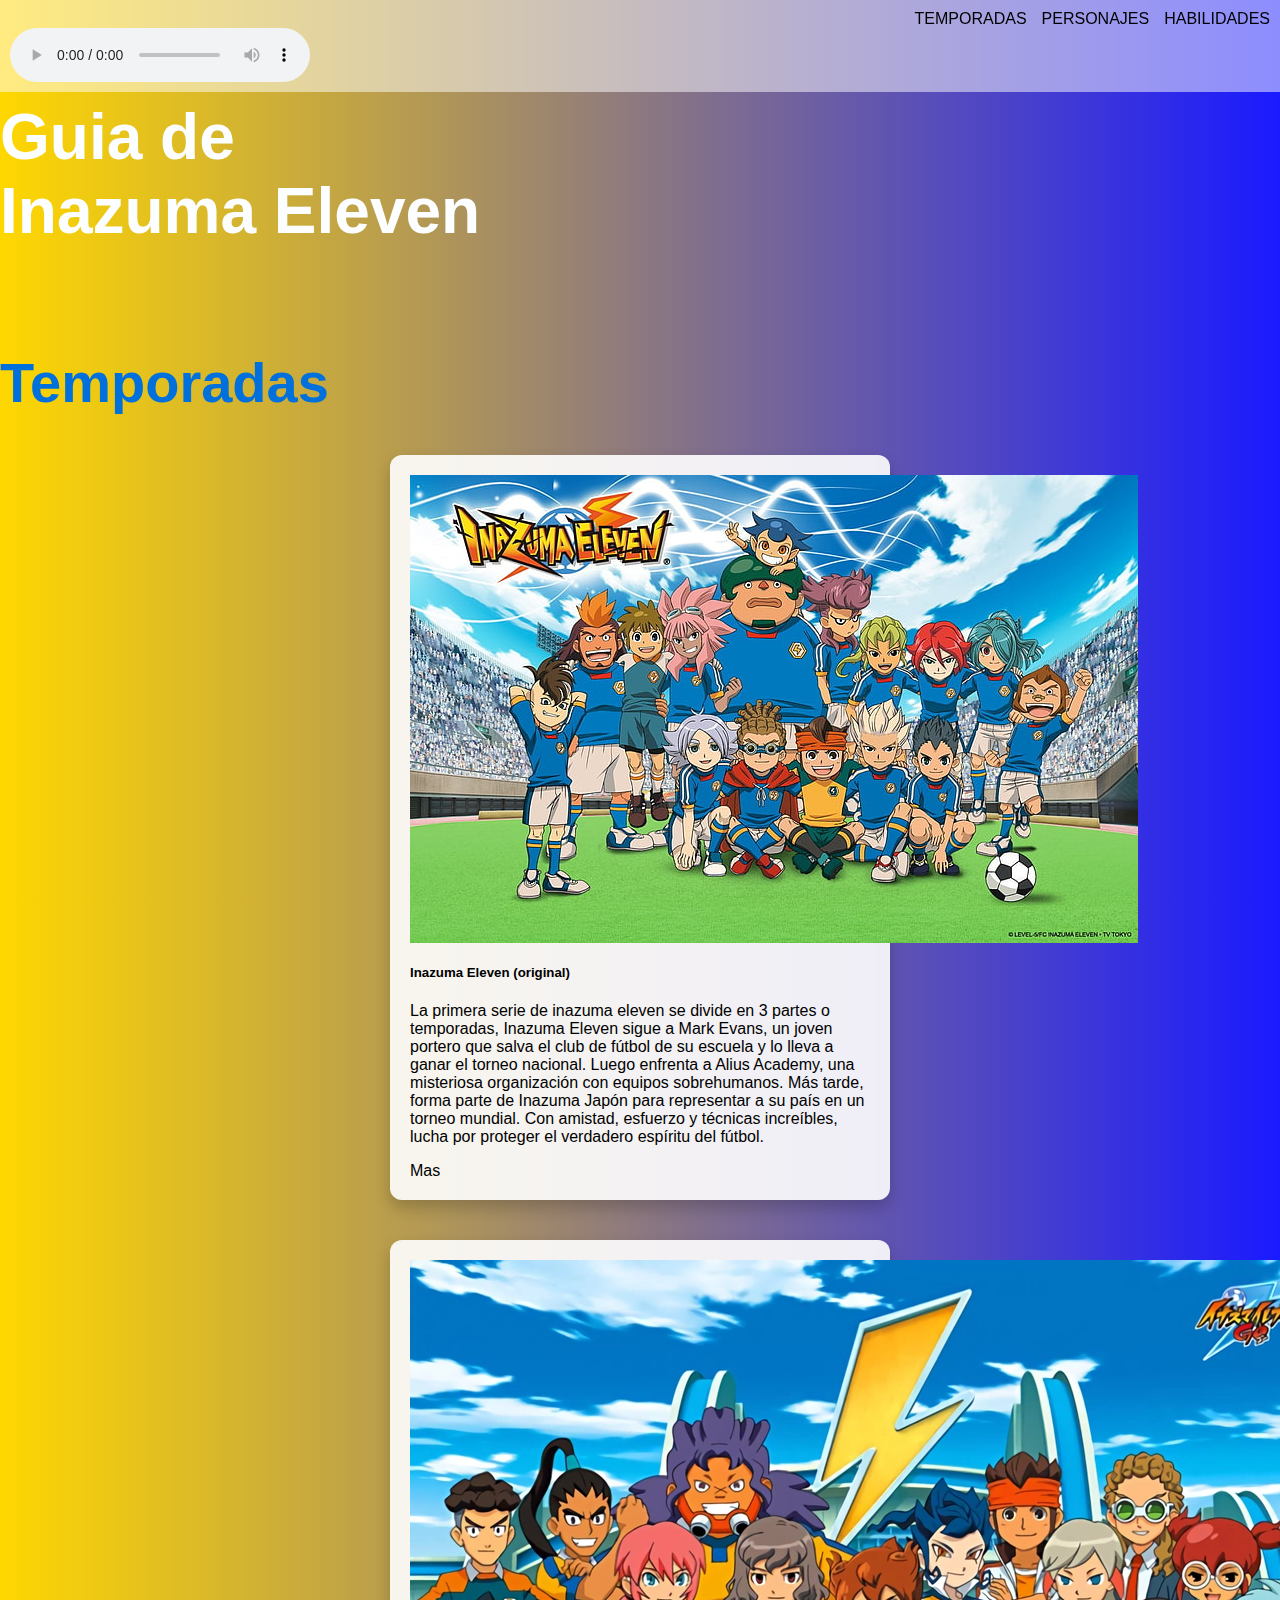
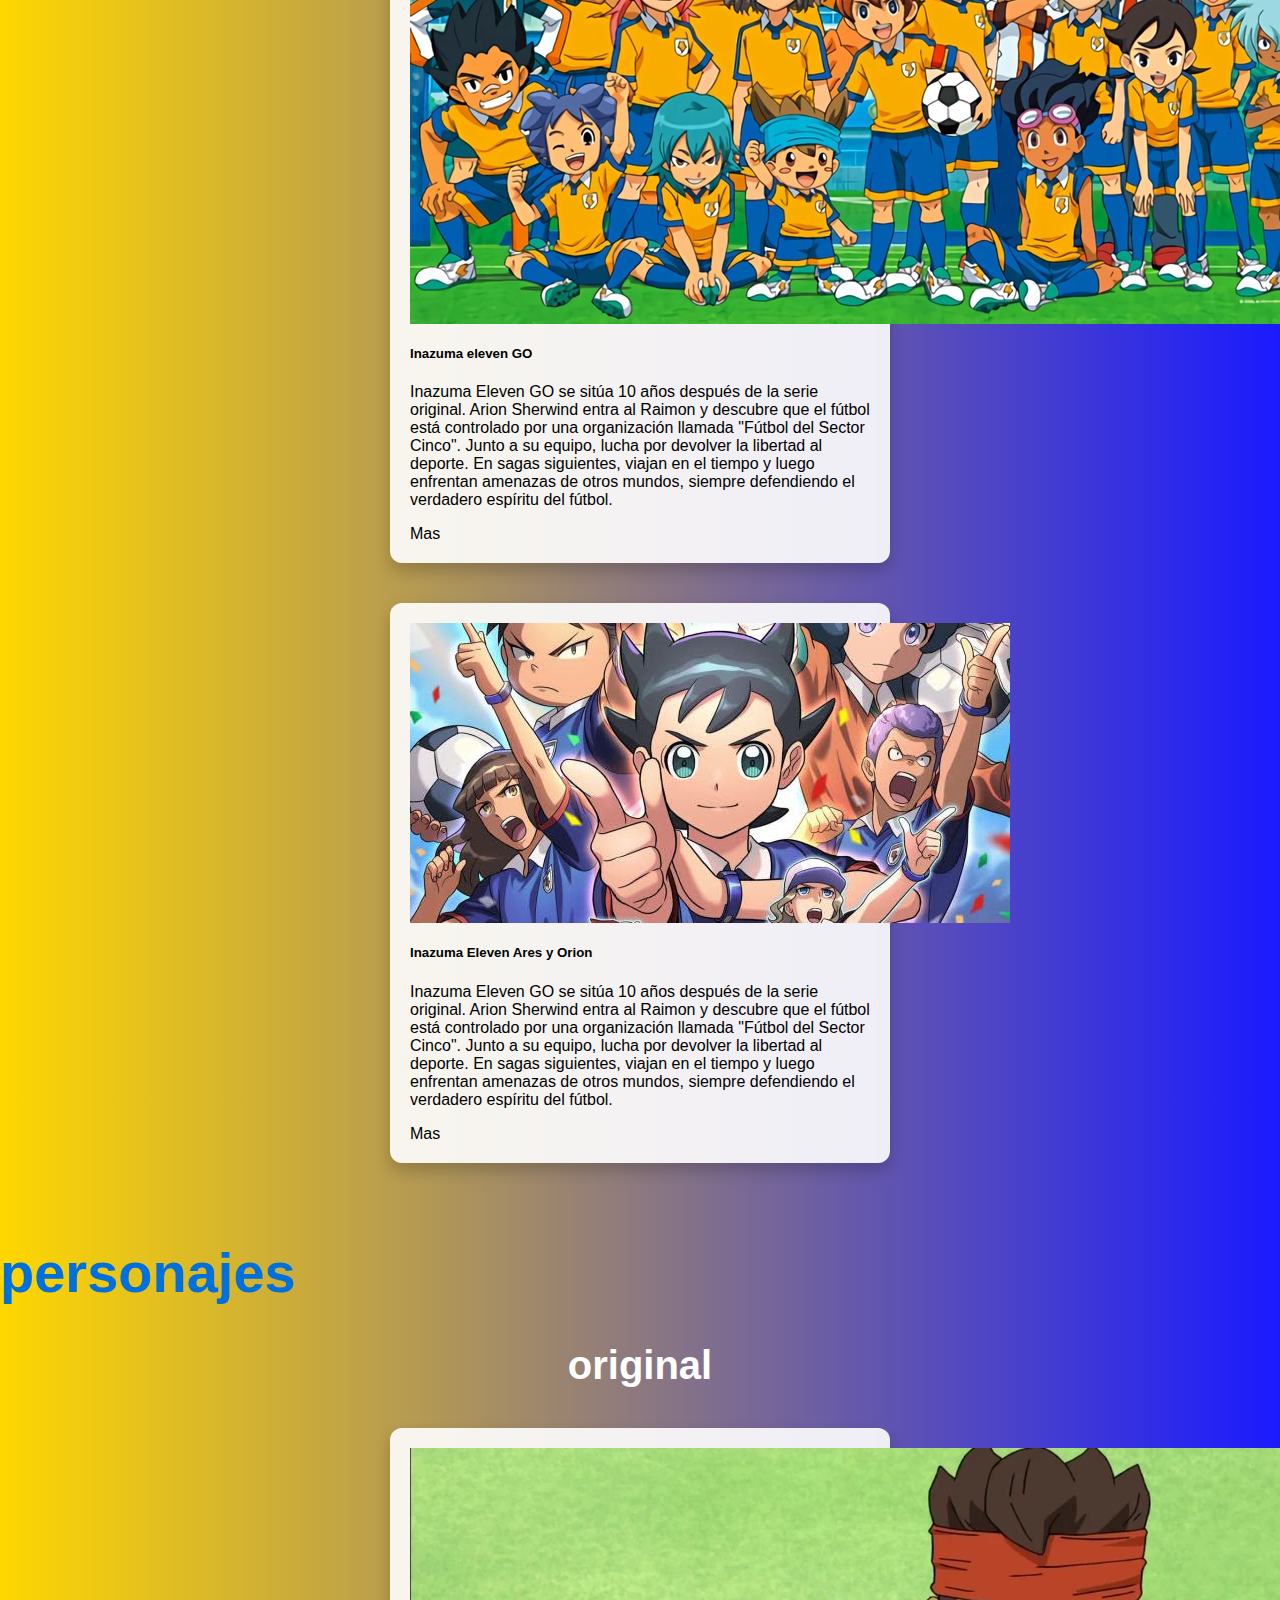
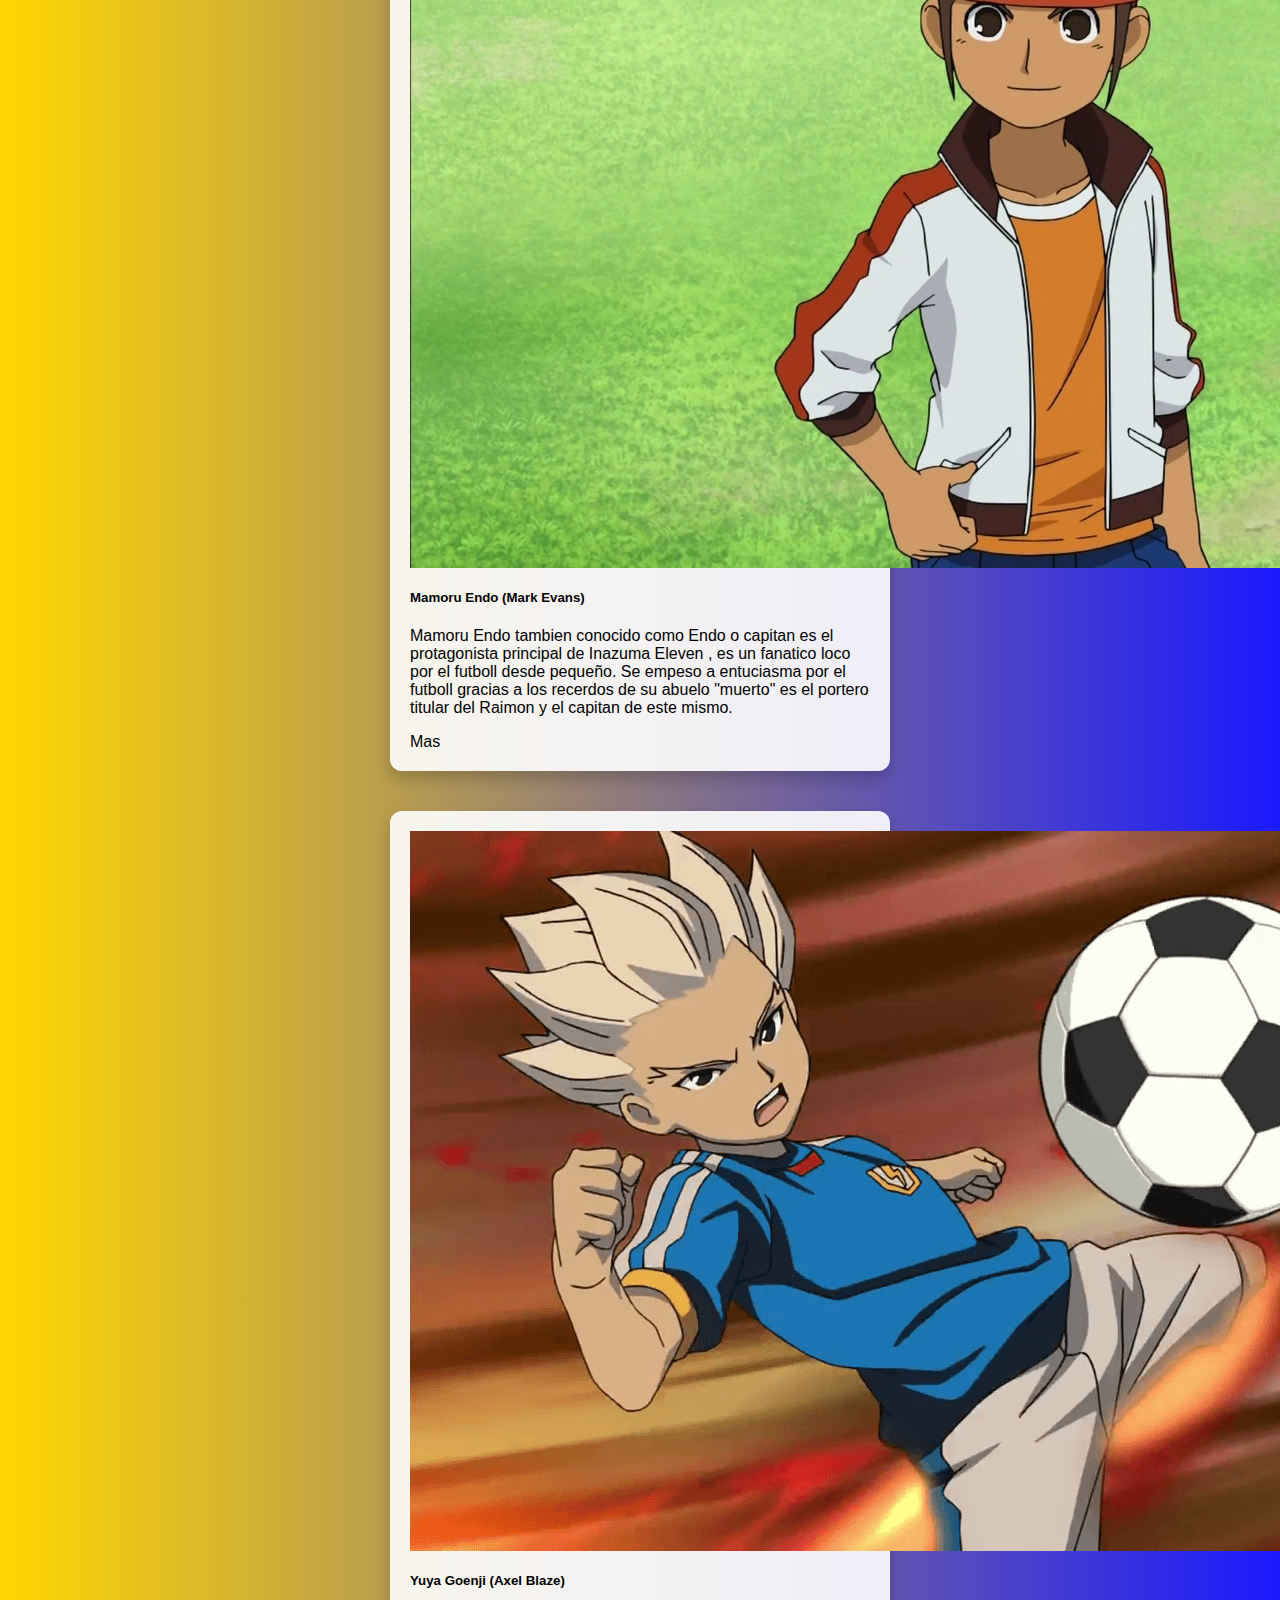
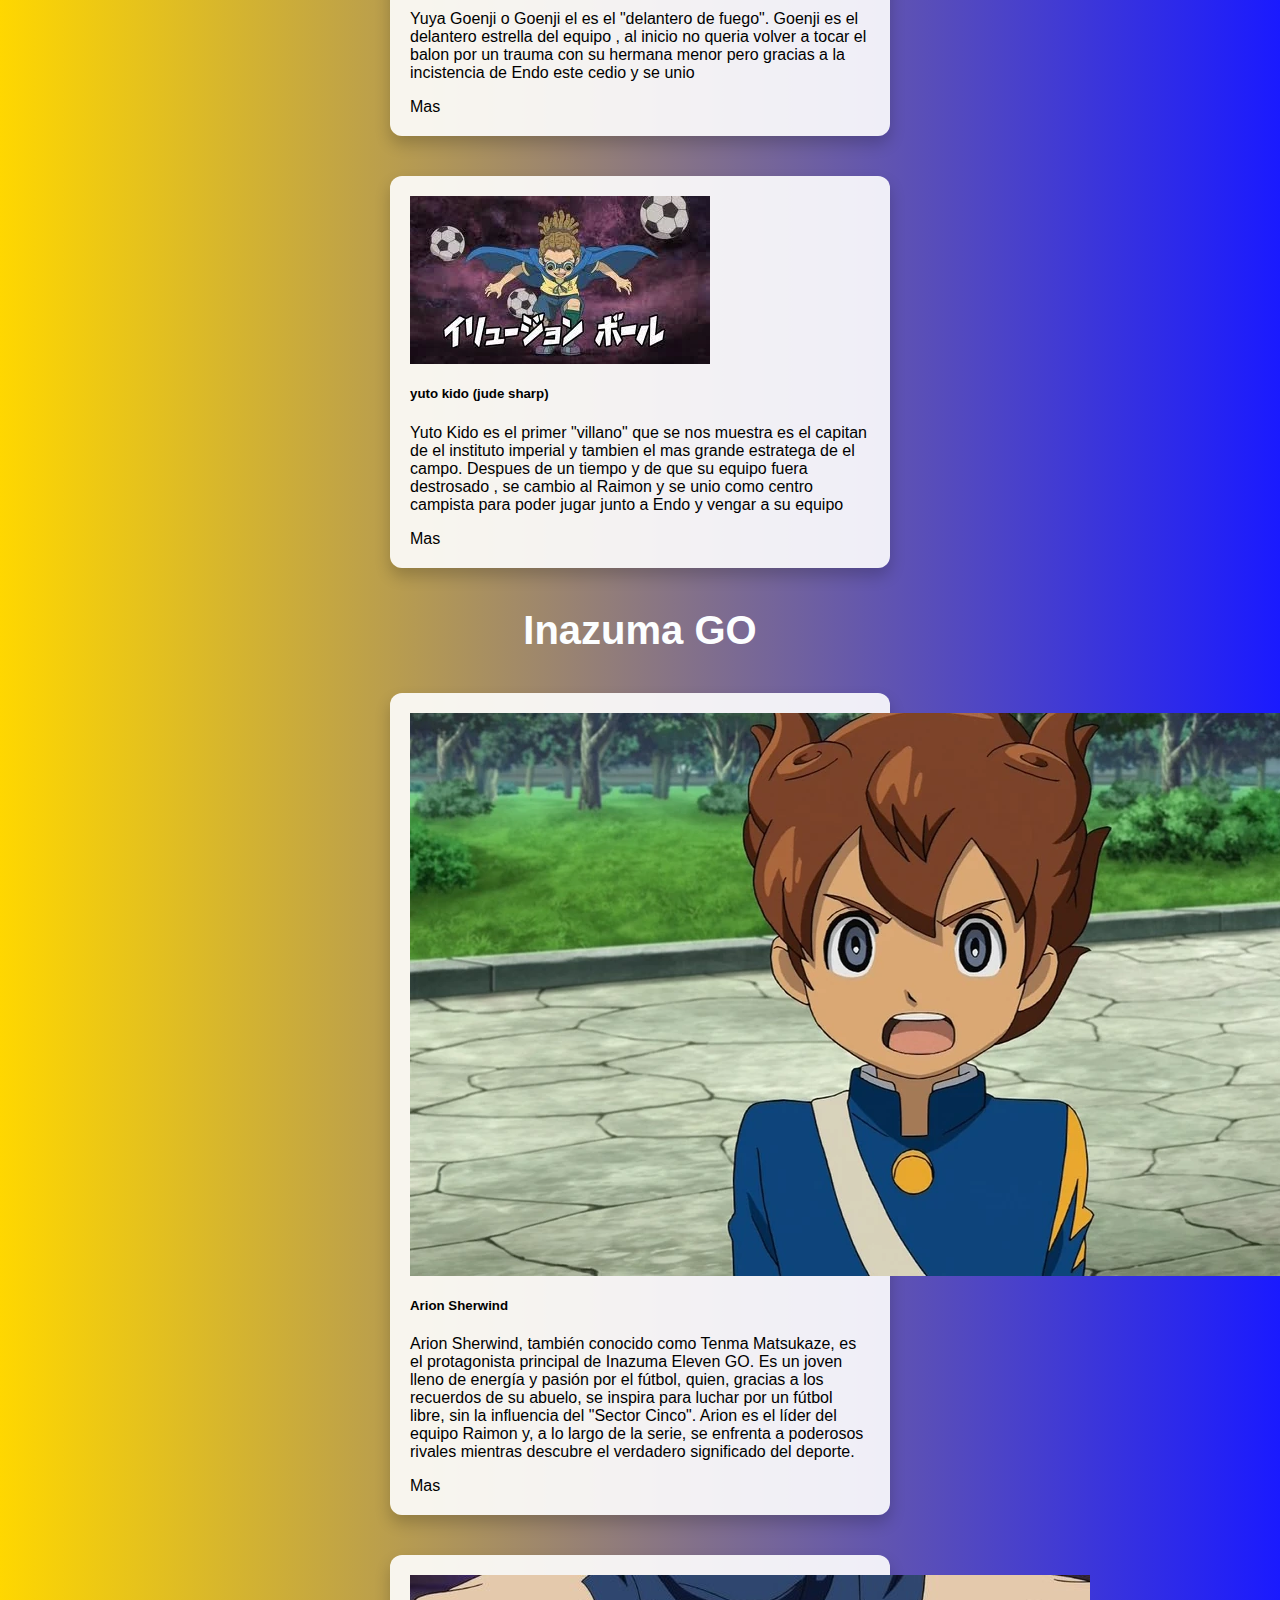
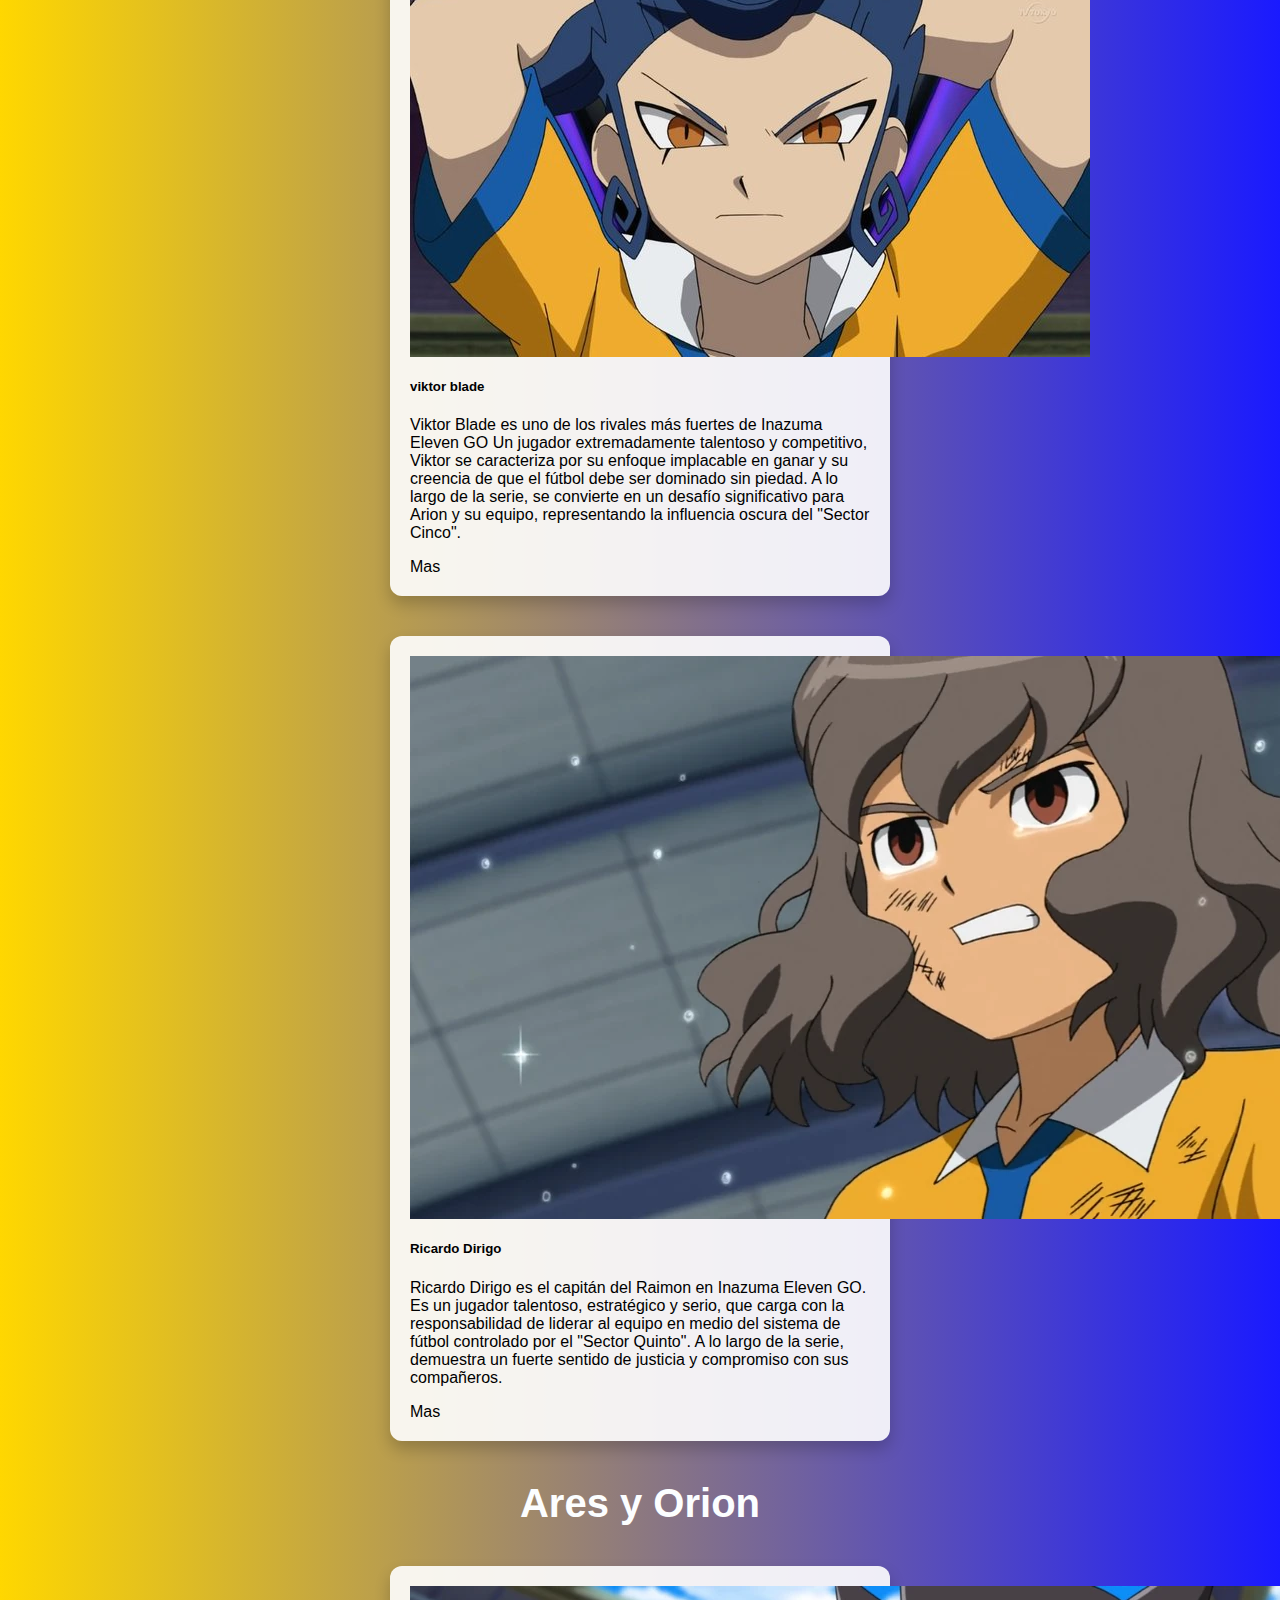
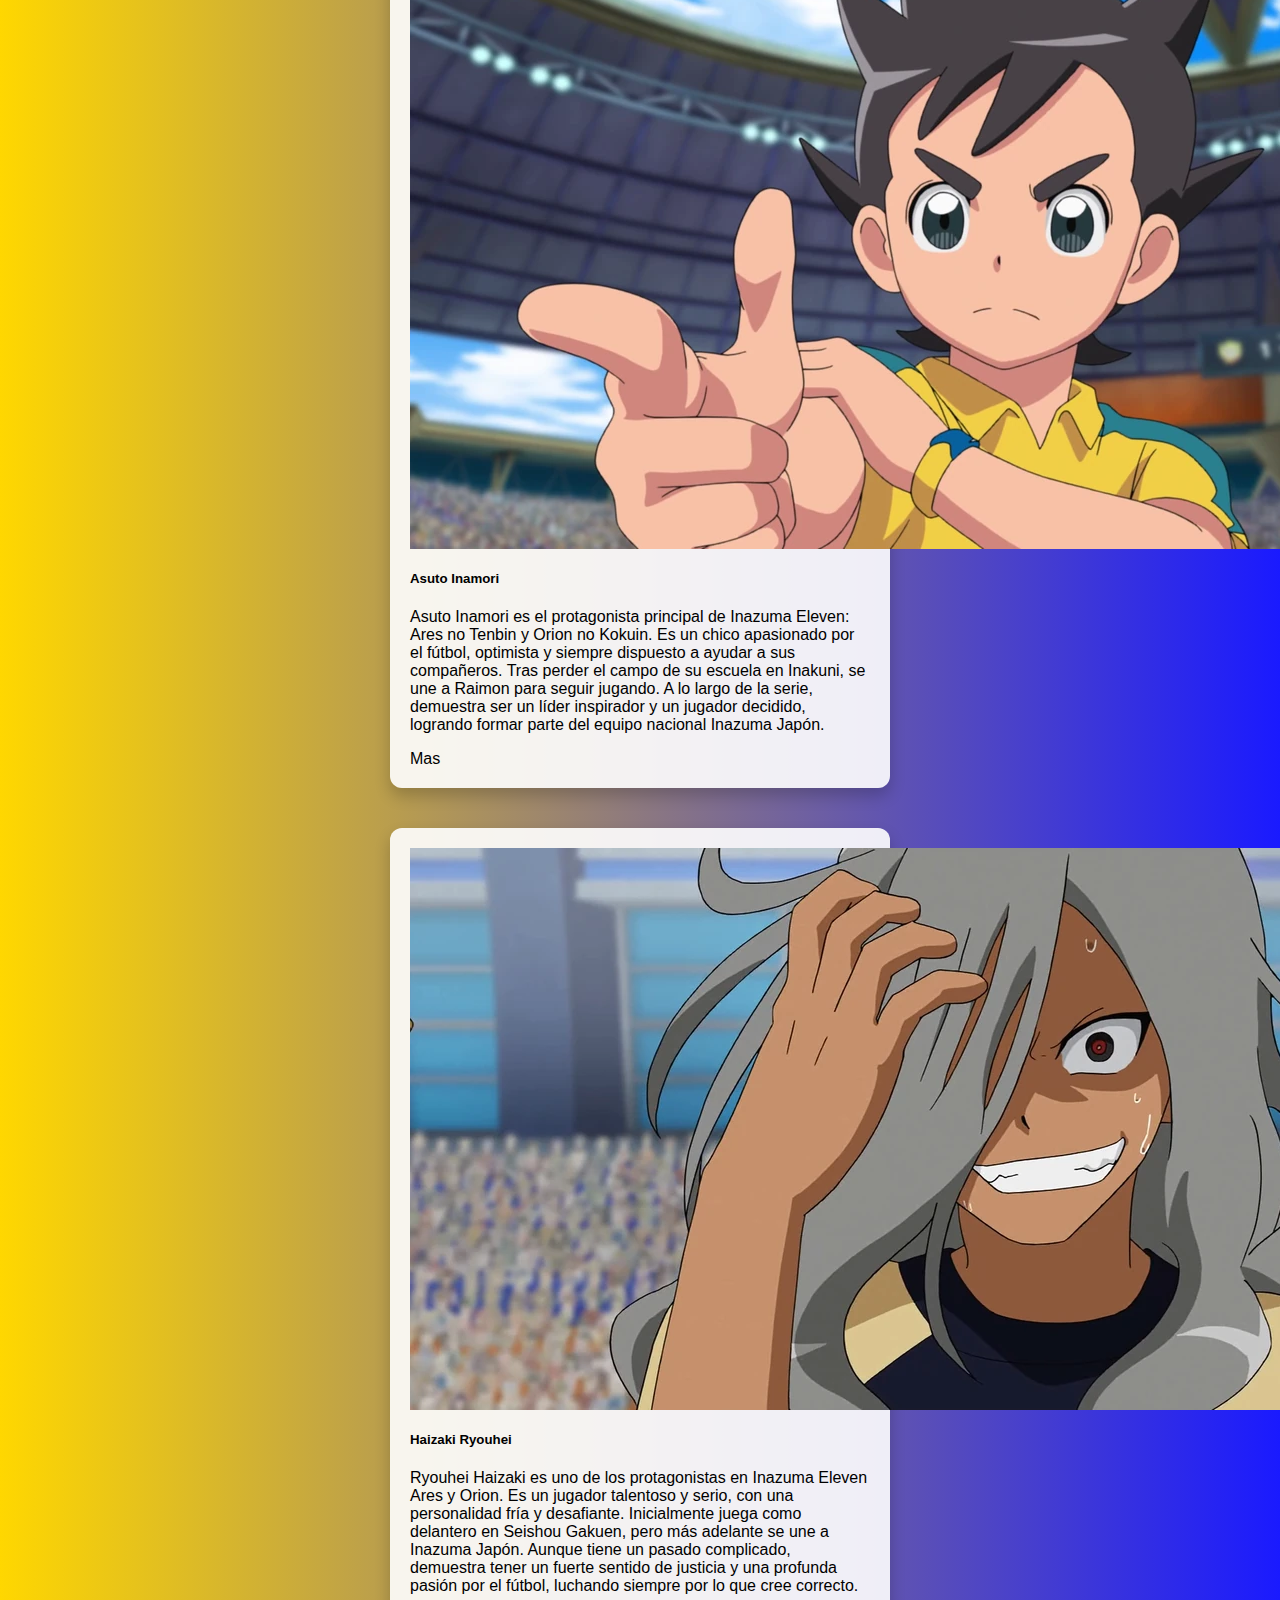
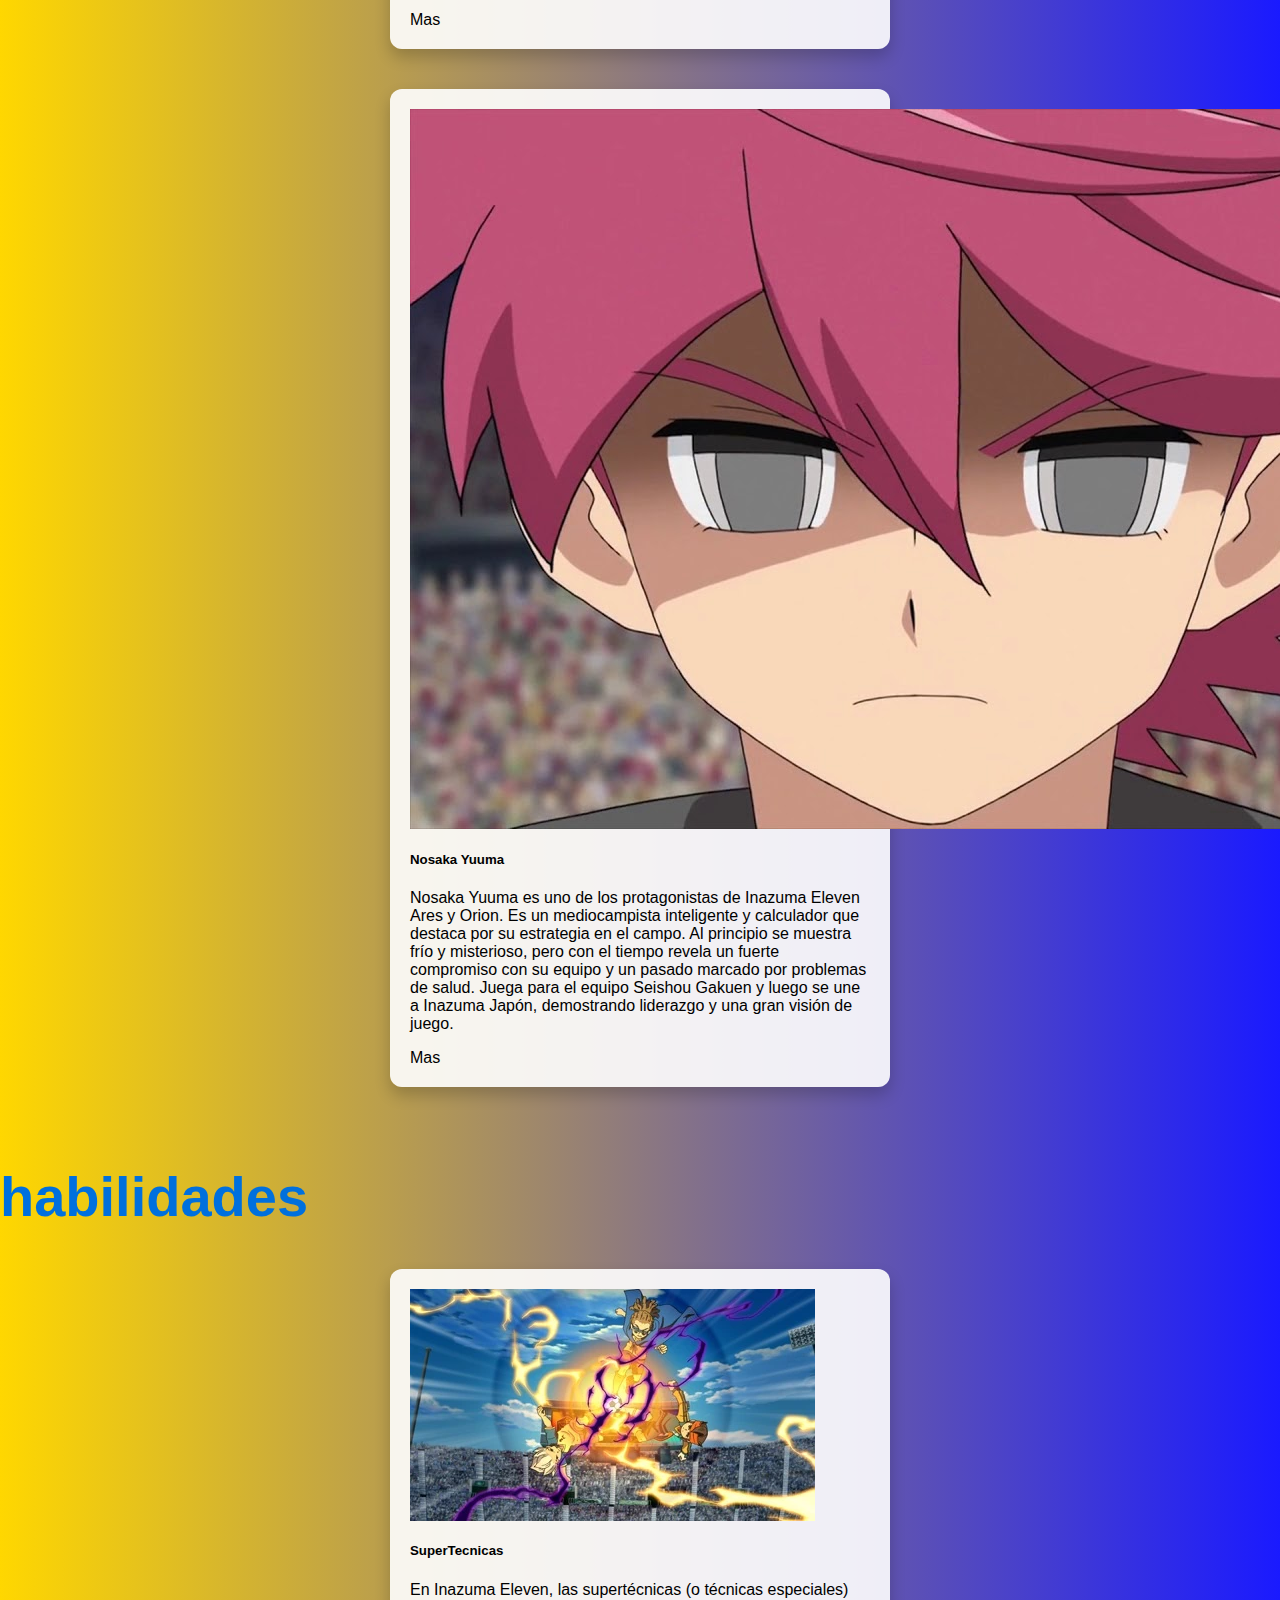
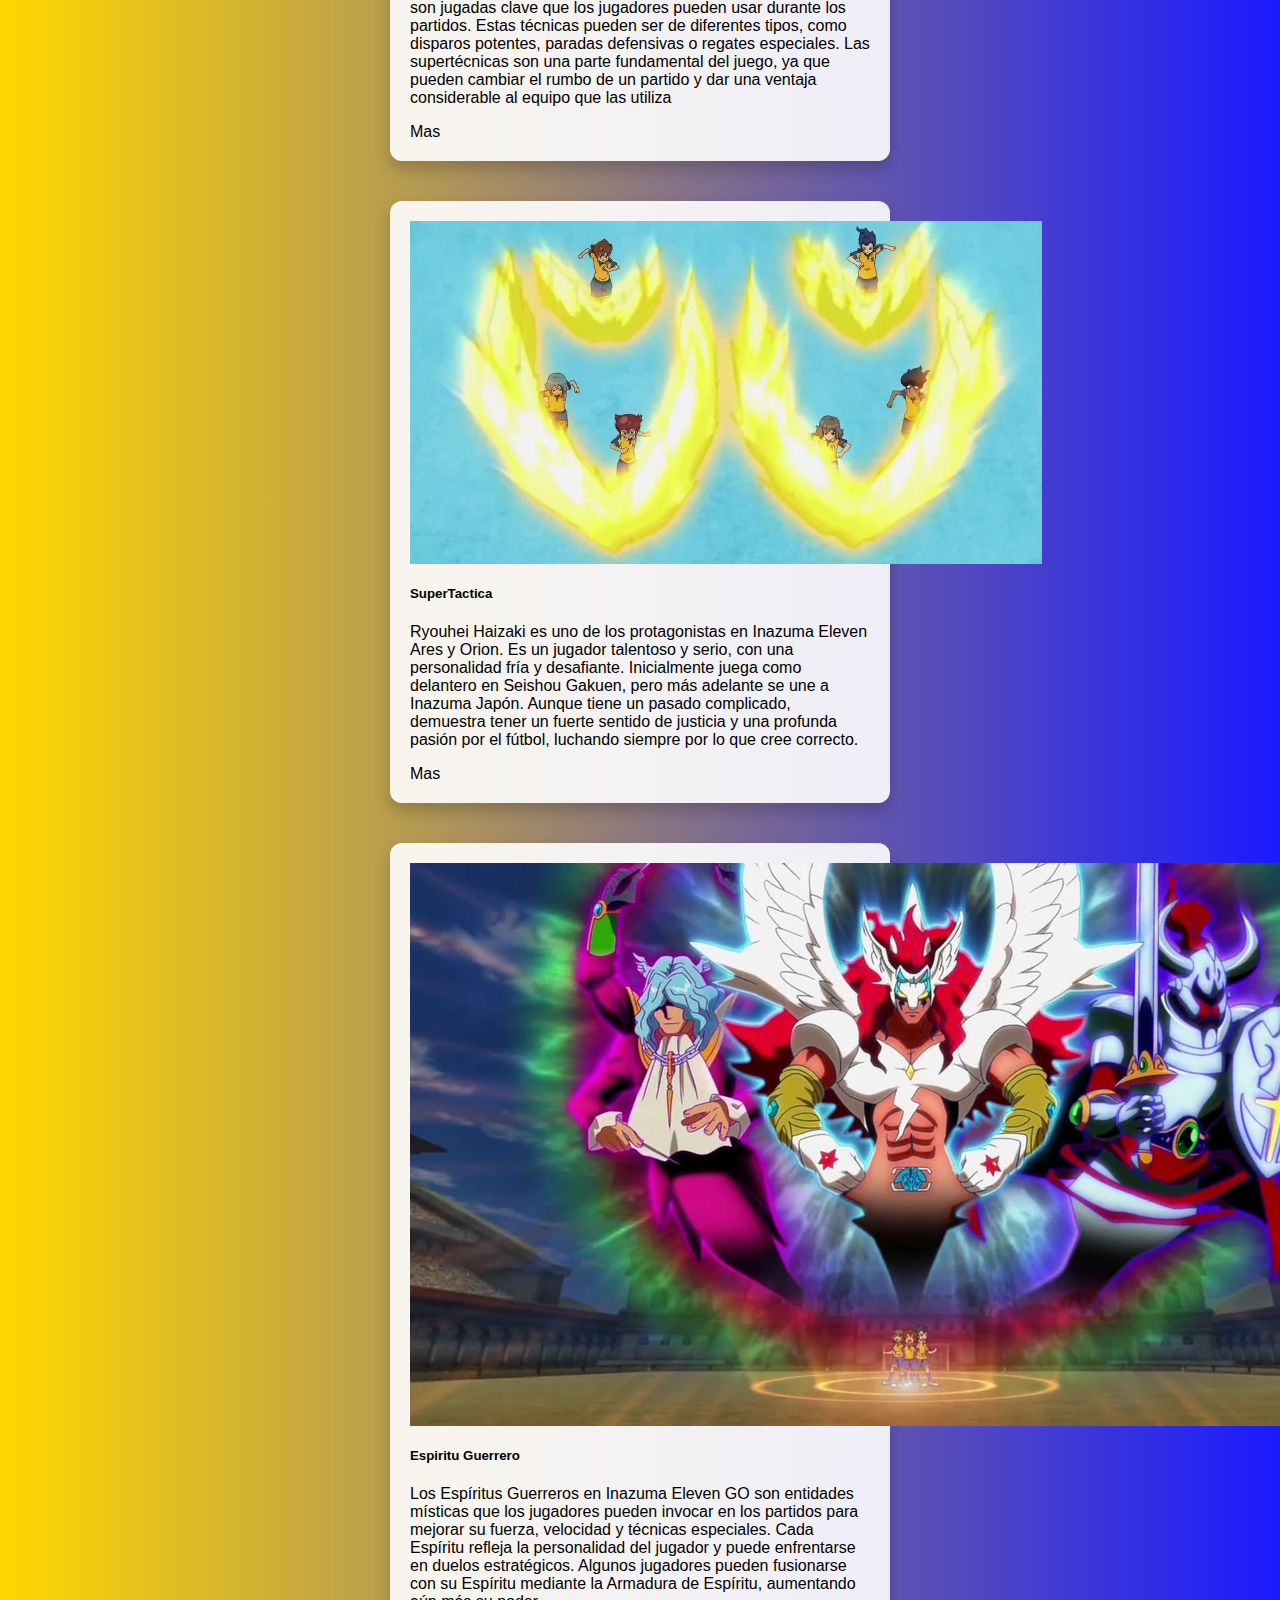
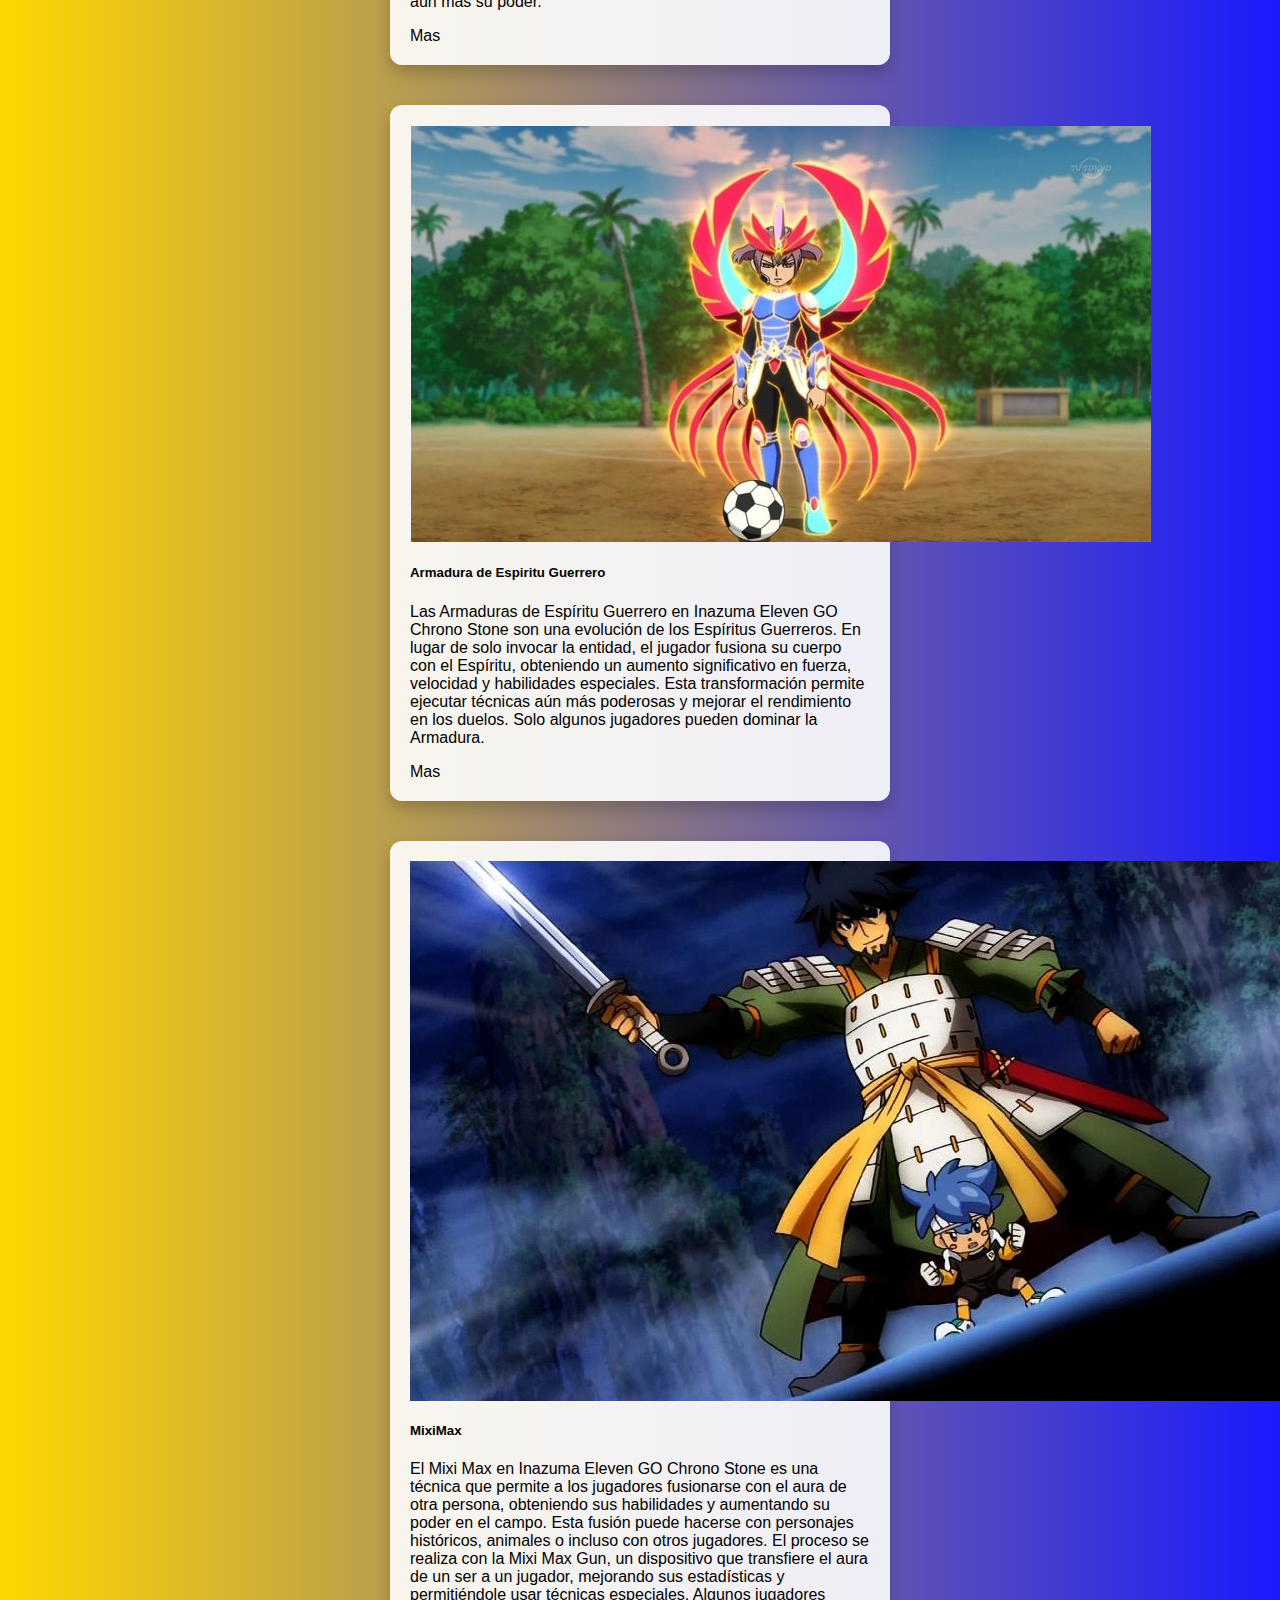
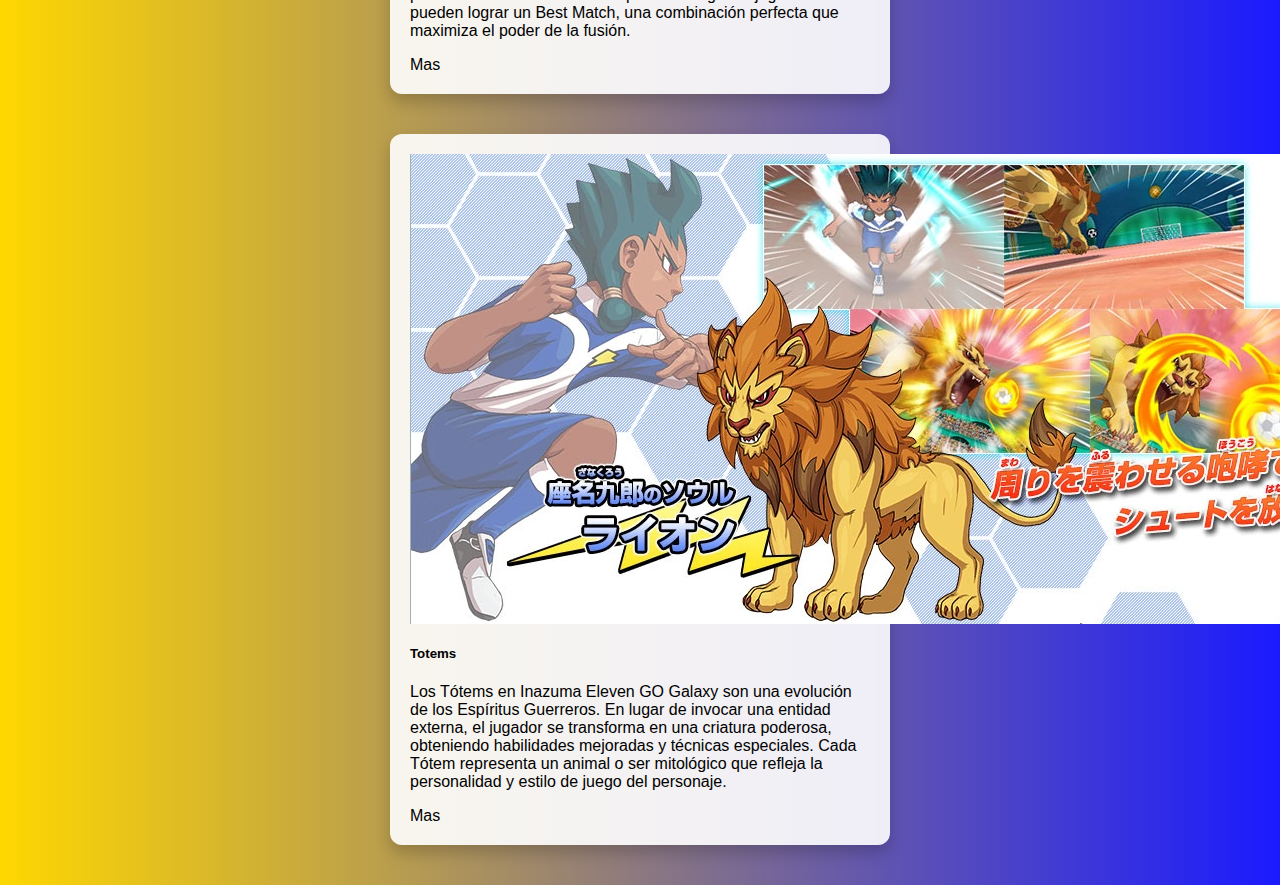
<file: index.html>
<html lang="en">

<head>
  <meta charset="UTF-8">
  <meta name="viewport" content="width=device-width, initial-scale=1.0">
  <title>InazumaNia</title>
  <link href="https://cdn.jsdelivr.net/npm/bootstrap@5.0.2/dist/css/bootstrap.min.css" rel="stylesheet"
    integrity="sha384-EVSTQN3/azprG1Anm3QDgpJLIm9Nao0Yz1ztcQTwFspd3yD65VohhpuuCOmLASjC" crossorigin="anonymous">
  <link rel="stylesheet" href="/assets/css/inazuma.css">

</head>

<body>
  <header class="navbar">
    <div style="display: flex; justify-content: flex-end;">
      <ul style="list-style: none; padding: 0; margin: 0;">
        <li>
          <a href="#temporadas">TEMPORADAS</a>
        </li>
        <li>
          <a href="#personajes">PERSONAJES</a>
        </li>
        <li>
          <a href="#habilidades">HABILIDADES</a>
        </li>
      </ul>
    </div>
    <div>
      <audio controls>
        <source src="/assets/musica.mp3/inazumaop.mp3.mp3" type="audio/mpeg">
      </audio>
    </div>
  </header>

  <section id="hero">
    <div class="container"> </div>
    <h3 class="text-center">Guia de <br> Inazuma Eleven </H3>
  </section>


  <section id="Temporadas">

    <div class="container"> </div>
    <h1 class="text-center" id="temporadas">Temporadas</h1>
    <div class="container">
      <div class="card-group group-carta">
        <div class="card">
          <img src="/assets/imagenes.jpg/original.png" class="card-img-top" alt="...">
          <div class="card-body">
            <h5 class="card-title">Inazuma Eleven (original)</h5>
            <p class="card-text">La primera serie de inazuma eleven se divide en 3 partes o temporadas, Inazuma Eleven
              sigue a Mark Evans, un joven portero que salva el club de fútbol de su escuela y lo lleva a ganar el
              torneo nacional.
              Luego enfrenta a Alius Academy, una misteriosa organización con equipos sobrehumanos. Más tarde, forma
              parte de Inazuma Japón para representar a su país en un torneo mundial.
              Con amistad, esfuerzo y técnicas increíbles, lucha por proteger el verdadero espíritu del fútbol. </p>
            <a href="https://inazuma.fandom.com/es/wiki/Inazuma_Eleven_(anime)" class="btn btn-primary">Mas</a>
          </div>
        </div>
        <div class="card">
          <img src="/assets/imagenes.jpg/go.png" class="card-img-top" alt="...">
          <div class="card-body">
            <h5 class="card-title">Inazuma eleven GO </h5>
            <p class="card-text">Inazuma Eleven GO se sitúa 10 años después de la serie original. Arion Sherwind entra
              al Raimon y descubre que el fútbol está controlado por una organización llamada "Fútbol del Sector
              Cinco". Junto a su equipo, lucha por devolver la libertad al deporte. En sagas siguientes, viajan en el
              tiempo y luego enfrentan amenazas de otros mundos, siempre defendiendo el verdadero espíritu del fútbol.
            </p>
            <a href="https://inazuma.fandom.com/es/wiki/Inazuma_Eleven_GO_(anime)" class="btn btn-primary">Mas</a>
          </div>
        </div>
        <div class="card">
          <img src="/assets/imagenes.jpg/ares.png" class="card-img-top" alt="...">
          <div class="card-body">
            <h5 class="card-title">Inazuma Eleven Ares y Orion</h5>
            <p class="card-text">Inazuma Eleven GO se sitúa 10 años después de la serie original. Arion Sherwind entra
              al Raimon y descubre que el fútbol está controlado por una organización llamada "Fútbol del Sector
              Cinco". Junto a su equipo, lucha por devolver la libertad al deporte. En sagas siguientes, viajan en el
              tiempo y luego enfrentan amenazas de otros mundos, siempre defendiendo el verdadero espíritu del fútbol.
            </p>
            <a href="https://inazuma.fandom.com/es/wiki/Inazuma_Eleven_Orion_(anime)" class="btn btn-primary">Mas</a>
          </div>
        </div>
      </div>
    </div>
    </div>
  </section>

  <section>
    <!--seccion de perdsonajes-->
    <h1 class="text-center" id="personajes">personajes</h1>
    <h2>original</h2>
    <div class="container">
      <div class="card-group group-carta">
        <div class="card">
          <img src="/assets/imagenes.jpg/endo.png" class="card-img-top" alt="...">
          <div class="card-body">
            <h5 class="card-title">Mamoru Endo (Mark Evans)</h5>
            <p class="card-text">Mamoru Endo tambien conocido como Endo o capitan es el protagonista principal de
              Inazuma Eleven , es un fanatico loco por el futboll desde pequeño.
              Se empeso a entuciasma por el futboll gracias a los recerdos de su abuelo "muerto" es el portero titular
              del Raimon y el capitan de este mismo. </p>
            <a href="https://super-once-tv.fandom.com/es/wiki/Mamoru_Endo" class="btn btn-primary">Mas</a>
          </div>
        </div>
        <div class="card">
          <img src="/assets/imagenes.jpg/axel.png" class="card-img-top" alt="...">
          <div class="card-body">
            <h5 class="card-title">Yuya Goenji (Axel Blaze)</h5>
            <p class="card-text">Yuya Goenji o Goenji el es el "delantero de fuego". Goenji es el delantero estrella
              del equipo , al inicio no queria volver a tocar el balon por un trauma con su hermana menor
              pero gracias a la incistencia de Endo este cedio y se unio</p>
            <a href="https://inazuma.fandom.com/es/wiki/Axel_Blaze" class="btn btn-primary">Mas</a>
          </div>
        </div>
        <div class="card">
          <img src="/assets/imagenes.jpg/juto.png" class="card-img-top" alt="...">
          <div class="card-body">
            <h5 class="card-title">yuto kido (jude sharp)</h5>
            <p class="card-text">Yuto Kido es el primer "villano" que se nos muestra es el capitan de el instituto
              imperial y tambien el mas grande estratega de el campo.
              Despues de un tiempo y de que su equipo fuera destrosado , se cambio al Raimon y se unio como centro
              campista para poder jugar junto a Endo y vengar a su equipo</p>
            <a href="https://super-once-tv.fandom.com/es/wiki/Yuto_Kido" class="btn btn-primary">Mas</a>
          </div>
        </div>
      </div>
    </div>

    <h2>Inazuma GO</h2>
    <div class="container">
      <div class="card-group group-carta">
        <div class="card">
          <img src="/assets/imagenes.jpg/arion.png" class="card-img-top" alt="...">
          <div class="card-body">
            <h5 class="card-title">Arion Sherwind</h5>
            <p class="card-text">Arion Sherwind, también conocido como Tenma Matsukaze, es el protagonista principal
              de Inazuma Eleven GO. Es un joven lleno de energía y pasión por el fútbol, quien, gracias a los
              recuerdos de su abuelo, se inspira para luchar por un fútbol libre, sin la influencia del
              "Sector Cinco". Arion es el líder del equipo Raimon y, a lo largo de la serie, se enfrenta a poderosos
              rivales mientras descubre el verdadero significado del deporte. </p>
            <a href="https://inazuma-go-galaxy.fandom.com/wiki/Arion_Sherwind" class="btn btn-primary">Mas</a>
          </div>
        </div>
        <div class="card">
          <img src="/assets/imagenes.jpg/victor.png" class="card-img-top" alt="...">
          <div class="card-body">
            <h5 class="card-title">viktor blade</h5>
            <p class="card-text">Viktor Blade es uno de los rivales más fuertes de Inazuma Eleven GO Un jugador
              extremadamente talentoso y competitivo, Viktor se caracteriza por su enfoque implacable en ganar y su
              creencia de que el fútbol debe ser dominado sin piedad.
              A lo largo de la serie, se convierte en un desafío significativo para Arion y su equipo, representando
              la influencia oscura del "Sector Cinco".</p>
            <a href="https://inazuma.fandom.com/es/wiki/Victor_Blade" class="btn btn-primary">Mas</a>
          </div>
        </div>
        <div class="card">
          <img src="/assets/imagenes.jpg/ricardo.png" class="card-img-top" alt="...">
          <div class="card-body">
            <h5 class="card-title">Ricardo Dirigo</h5>
            <p class="card-text">Ricardo Dirigo es el capitán del Raimon en Inazuma Eleven GO. Es un jugador
              talentoso, estratégico y serio, que carga con la responsabilidad de liderar al equipo en medio del
              sistema de fútbol controlado por el "Sector Quinto".
              A lo largo de la serie, demuestra un fuerte sentido de justicia y compromiso con sus compañeros.</p>
            <a href="https://inazuma.fandom.com/es/wiki/Riccardo_Di_Rigo" class="btn btn-primary">Mas</a>
          </div>
        </div>
      </div>
    </div>
    <h2>Ares y Orion</h2>
    <div class="container">
      <div class="card-group group-carta">
        <div class="card">
          <img src="/assets/imagenes.jpg/asuto.png" class="card-img-top" alt="...">
          <div class="card-body">
            <h5 class="card-title">Asuto Inamori</h5>
            <p class="card-text"> Asuto Inamori es el protagonista principal de Inazuma Eleven: Ares no Tenbin y Orion
              no Kokuin. Es un chico apasionado por el fútbol, optimista y siempre dispuesto a ayudar a sus
              compañeros. Tras perder el campo de su escuela en Inakuni,
              se une a Raimon para seguir jugando. A lo largo de la serie, demuestra ser un líder inspirador y un
              jugador decidido, logrando formar parte del equipo nacional Inazuma Japón.</p>
            <a href="https://super-once-tv.fandom.com/es/wiki/Asuto_Inamori" class="btn btn-primary">Mas</a>
          </div>
        </div>
        <div class="card">
          <img src="/assets/imagenes.jpg/hisaki.png" class="card-img-top" alt="...">
          <div class="card-body">
            <h5 class="card-title">Haizaki Ryouhei</h5>
            <p class="card-text">Ryouhei Haizaki es uno de los protagonistas en Inazuma Eleven Ares y Orion. Es un
              jugador talentoso y serio, con una personalidad fría y desafiante.
              Inicialmente juega como delantero en Seishou Gakuen, pero más adelante se une a Inazuma Japón. Aunque
              tiene un pasado complicado, demuestra tener un fuerte sentido de justicia y una profunda pasión por el
              fútbol, luchando siempre por lo que cree correcto.
            </p>
            <a href="https://super-once-tv.fandom.com/es/wiki/Ryouhei_Haizaki" class="btn btn-primary">Mas</a>
          </div>
        </div>
        <div class="card">
          <img src="/assets/imagenes.jpg/Nosaka.png" class="card-img-top" alt="...">
          <div class="card-body">
            <h5 class="card-title">Nosaka Yuuma</h5>
            <p class="card-text">Nosaka Yuuma es uno de los protagonistas de Inazuma Eleven Ares y Orion. Es un
              mediocampista inteligente y calculador que destaca por su estrategia en el campo.
              Al principio se muestra frío y misterioso, pero con el tiempo revela un fuerte compromiso con su equipo
              y un pasado marcado por problemas de salud. Juega para el equipo Seishou Gakuen y luego se une a Inazuma
              Japón, demostrando liderazgo y una gran visión de juego.
            </p>
            <a href="https://inazuma.fandom.com/es/wiki/Heath_Moore" class="btn btn-primary">Mas</a>
          </div>
        </div>
      </div>
  </section>


  <section>
    <h1 class="text-center" id="habilidades">habilidades</h1>
    <div class="container">
      <div class="card-group group-carta">
        <div class="card">
          <img src="/assets/imagenes.jpg/supertecnica.png" class="card-img-top" alt="...">
          <div class="card-body">
            <h5 class="card-title">SuperTecnicas</h5>
            <p class="card-text"> En Inazuma Eleven, las supertécnicas (o técnicas especiales) son jugadas clave que
              los
              jugadores pueden usar durante los partidos. Estas técnicas pueden ser de diferentes tipos, como disparos
              potentes, paradas defensivas o regates especiales.
              Las supertécnicas son una parte fundamental del juego, ya que pueden cambiar el rumbo de un partido y
              dar
              una ventaja considerable al equipo que las utiliza</p>
            <a href="https://inazuma.fandom.com/es/wiki/Supertécnicas" class="btn btn-primary">Mas</a>
          </div>
        </div>
        <div class="card">
          <img src="/assets/imagenes.jpg/alasgemelas.png" class="card-img-top" alt="...">
          <div class="card-body">
            <h5 class="card-title">SuperTactica</h5>
            <p class="card-text">Ryouhei Haizaki es uno de los protagonistas en Inazuma Eleven Ares y Orion. Es un
              jugador talentoso y serio, con una personalidad fría y desafiante.
              Inicialmente juega como delantero en Seishou Gakuen, pero más adelante se une a Inazuma Japón. Aunque
              tiene un pasado complicado, demuestra tener un fuerte sentido de justicia y una profunda pasión por el
              fútbol, luchando siempre por lo que cree correcto.
            </p>
            <a href="https://inazuma.fandom.com/es/wiki/Supertácticas" class="btn btn-primary">Mas</a>
          </div>
        </div>
        <div class="card">
          <img src="/assets/imagenes.jpg/espirituguerrero.png" class="card-img-top" alt="...">
          <div class="card-body">
            <h5 class="card-title">Espiritu Guerrero</h5>
            <p class="card-text">Los Espíritus Guerreros en Inazuma Eleven GO son entidades místicas que los jugadores
              pueden invocar en los partidos para mejorar su fuerza,
              velocidad y técnicas especiales. Cada Espíritu refleja la personalidad del jugador y puede enfrentarse en
              duelos estratégicos.
              Algunos jugadores pueden fusionarse con su Espíritu mediante la Armadura de Espíritu, aumentando aún más
              su poder.
            </p>
            <a href="https://inazuma.fandom.com/es/wiki/Espíritu_Guerrero" class="btn btn-primary">Mas</a>
          </div>
        </div>
      </div>
      <div class="container">
        <div class="card-group group-carta">
          <div class="card">
            <img src="/assets/imagenes.jpg/Alpha_armadura.png" class="card-img-top" alt="...">
            <div class="card-body">
              <h5 class="card-title">Armadura de Espiritu Guerrero</h5>
              <p class="card-text">
                Las Armaduras de Espíritu Guerrero en Inazuma Eleven GO Chrono Stone son una evolución de los Espíritus
                Guerreros. En lugar de solo invocar la entidad, el jugador fusiona su cuerpo con el Espíritu, obteniendo
                un aumento significativo en fuerza, velocidad y habilidades especiales.
                Esta transformación permite ejecutar técnicas aún más poderosas y mejorar el rendimiento en los duelos.
                Solo algunos jugadores pueden dominar la Armadura.
              </p>
              <a href="https://inazuma.fandom.com/es/wiki/Armadura_de_Espíritu_Guerrero" class="btn btn-primary">Mas</a>
            </div>
          </div>
          <div class="card">
            <img src="/assets/imagenes.jpg/miximax.png" class="card-img-top" alt="...">
            <div class="card-body">
              <h5 class="card-title">MixiMax</h5>
              <p class="card-text">El Mixi Max en Inazuma Eleven GO Chrono Stone es una técnica que permite a los
                jugadores fusionarse con el aura de otra persona, obteniendo sus habilidades y aumentando su poder en el
                campo. Esta fusión puede hacerse con personajes históricos, animales o incluso con otros jugadores.
                El proceso se realiza con la Mixi Max Gun, un dispositivo que transfiere el aura de un ser a un jugador,
                mejorando sus estadísticas y permitiéndole usar técnicas especiales. Algunos jugadores pueden lograr un
                Best Match, una combinación perfecta que maximiza el poder de la fusión.
              </p>
              <a href="https://inazuma.fandom.com/es/wiki/Miximax" class="btn btn-primary">Mas</a>
            </div>
          </div>
          <div class="card">
            <img src="/assets/imagenes.jpg/totem.png" class="card-img-top" alt="...">
            <div class="card-body">
              <h5 class="card-title">Totems</h5>
              <p class="card-text">Los Tótems en Inazuma Eleven GO Galaxy son una evolución de los Espíritus Guerreros.
                En lugar de invocar una entidad externa, el jugador se transforma en una criatura poderosa, obteniendo
                habilidades mejoradas y técnicas especiales.
                Cada Tótem representa un animal o ser mitológico que refleja la personalidad y estilo de juego del
                personaje.

              </p>
              <a href="https://inazuma.fandom.com/es/wiki/Tótem" class="btn btn-primary">Mas</a>
            </div>
          </div>
  </section>

</body>

</html>
</file>
<file: assets/css/inazuma.css>
*{
    box-sizing: border-box;

}
header{
    font-family: 'Segoe UI', Tahoma, Geneva, Verdana, sans-serif;
    background-color: rgba(255, 255, 255, 0.3);
    color: #fcfeff;
}
ul{
    display: flex;
    list-style: none;
    gap: 15px;
}
.navbar {
    position: fixed;
    top: 0;
    left: 0;
    width: 100%;
    background-color: rgba(255, 255, 255, 0.5);
    padding: 10px;
    z-index: 1000;
  }
  body {
    padding-top: 50px;
     font-family: Arial;
    background: linear-gradient(to right, #FFD700, #1A1AFF);
    color: #fcfeff;
    height: 100vh;
}
a{
    text-decoration: none;
    border-radius: 10px;
    color: black

}
h1{
    font-size: 3.5em;
    color: #0070dd ;
    
}
h2{
    font-size: 2.5em;
    text-align: center;
}
h3 {
    margin-top: 50px;
    font-size: 4em;
}
p{
    font-size: 1.0em;
}
.container{
    max-width: 1400px;
    margin: auto;
}
#hero{
    mask-image: "inazuma.png";
}
.personajes{
    width: 250px;
    height: 150px;
}
.cartas{
    display: flex;
    text-align: center;

}
.carta{
    margin: 10px;
    border: solid 5px black;

}
.carta .footer{
    margin: 10px;
    border: 5px black;
 
}
.card-text{
    color: black;

}
.card-title{
 color: black;
}

.card {
    background-color: rgba(255, 255, 255, 0.9);
    padding: 20px;
    border-radius: 12px;
    box-shadow: 0 8px 16px rgba(0, 0, 0, 0.2);
    max-width: 500px;
    margin: 40px auto;
}
.introduccion{
    color: black;
}
.group-carta{
    gap: 10px;
}
html, body {
  height: 100%;
  margin: 0;
  display: flex;
  flex-direction: column;
}

.main-content {
  flex: 1;
}

html, body {
    height: 100%;
    margin: 0;
    display: flex;
    flex-direction: column;
  }
  
  .main-content {
    flex: 1;
  }
  
  footer {
    background-color: #333;
    color: white;
    text-align: center;
    padding: 10px;
    width: 100%;
  }
</file>
